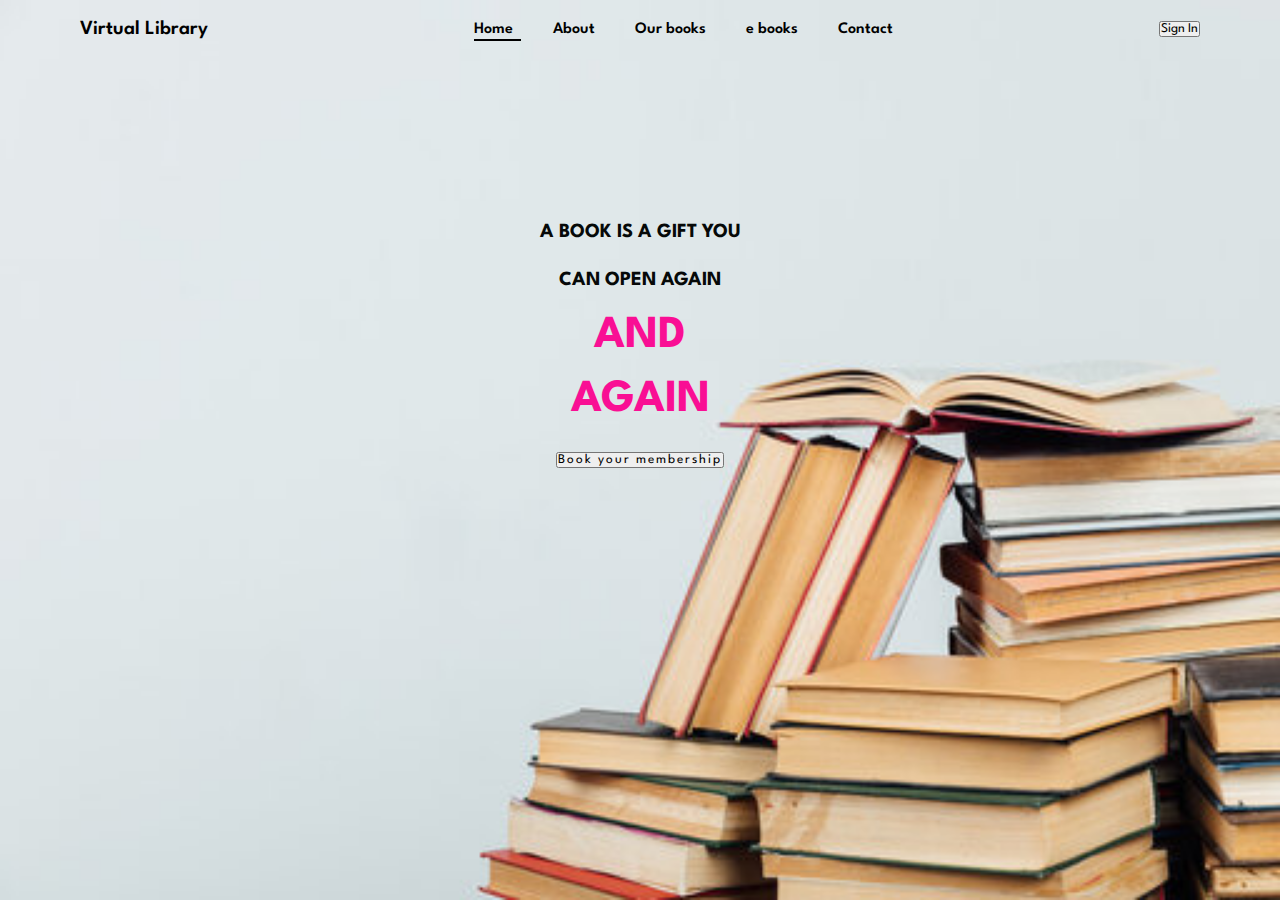
<file: index.html>
<!DOCTYPE html>
<html lang="en">
<head>
    <meta charset="UTF-8">
    <meta http-equiv="X-UA-Compatible" content="IE=edge">
    <meta name="viewport" content="width=device-width, initial-scale=1.0">
    <title>Virtual Library-Landing Page</title>
    <link rel="stylesheet" href="style.css">
</head>
<body>
    <section class="main">
        <section id="header">
            <div class="logo">
                Virtual Library
            </div>
    
            <div>
                <ul id="navbar">
                    <li><a class="active" href="#">Home</a></li>
                    <li><a href="#">About</a></li>
                    <li><a href="#">Our books</a></li>
                    <li><a href="#">e books</a></li>
                    <li><a href="#">Contact</a></li>
                </ul>
            </div>
            <div class="register">
                <button class="White">Sign In</button>
            </div>
        </section>

        <section id="main-text">
            <h3>A BOOK IS A GIFT YOU </h3>
            <h3>CAN OPEN AGAIN</h3>
            <h1>AND </h1>
            <h1>AGAIN</h1>
            <button class="Black">Book your membership</button>
        </section>
    </section>
</body>
</html>
</file>
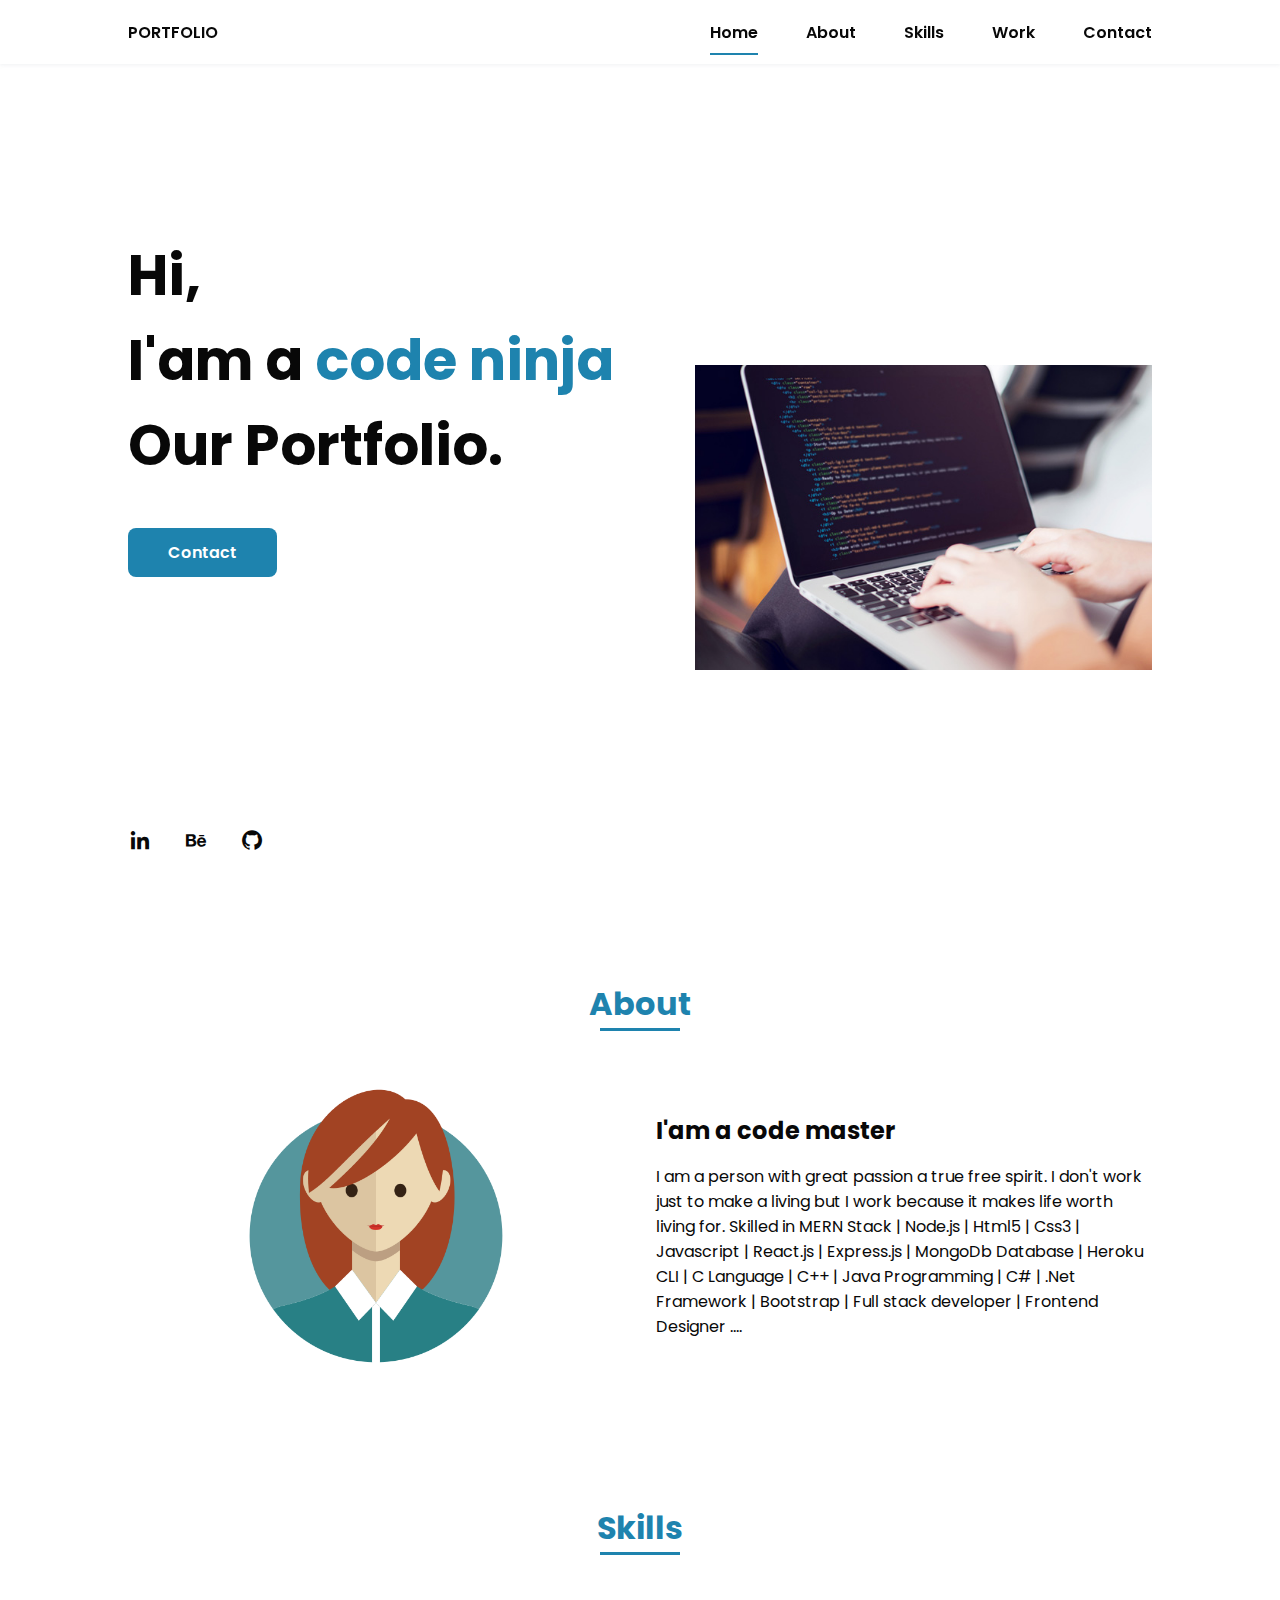
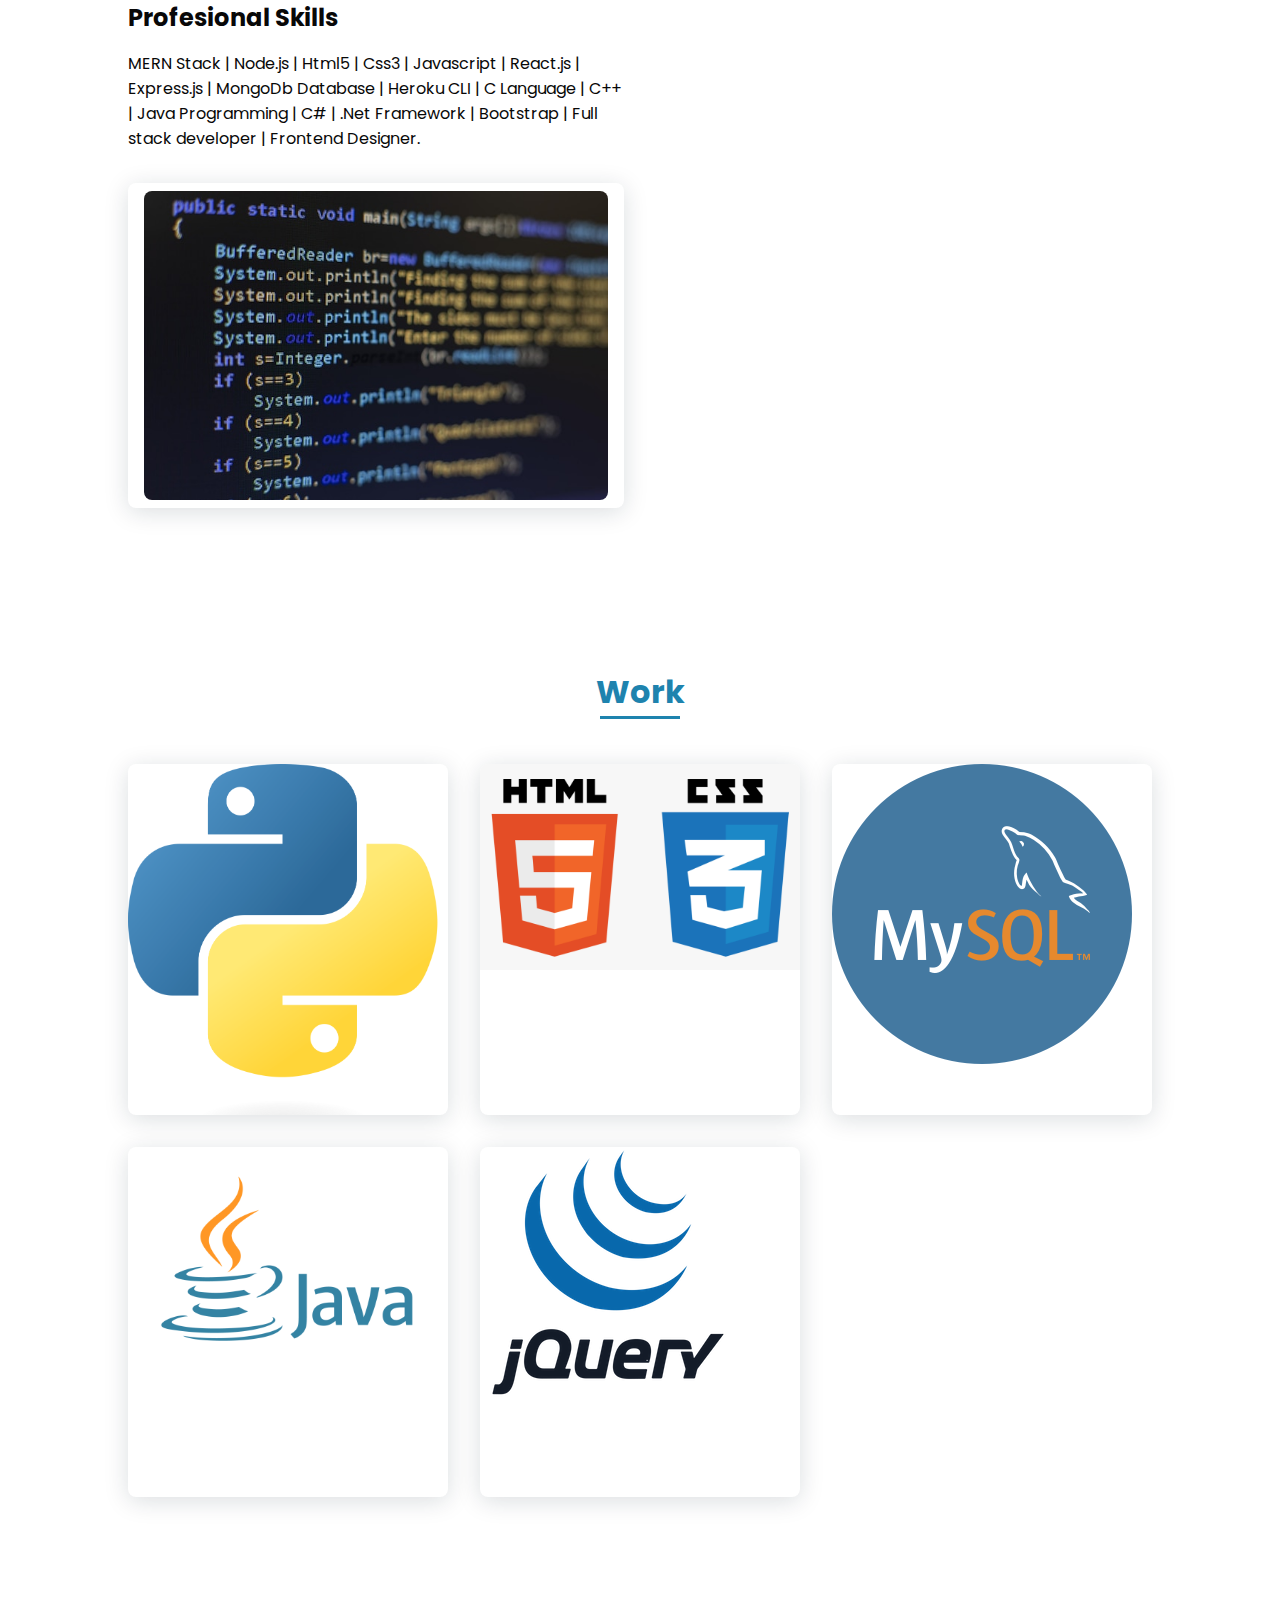
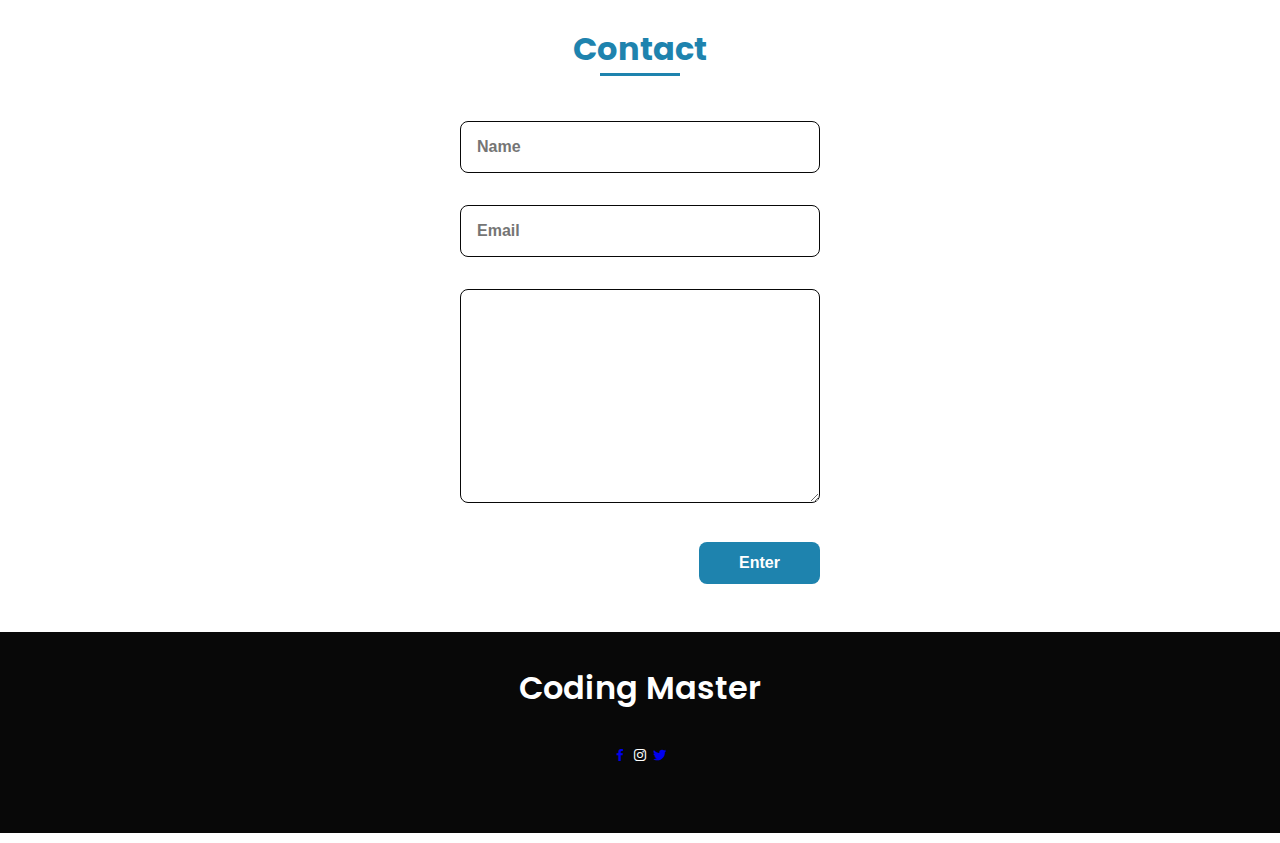
<file: index2.html>
<!DOCTYPE html>
<html lang="en">
<head>
<meta charset="UTF-8">
<meta name="viewport" content="width=device-width, initial-scale=1.0">
<link rel="stylesheet" href="style2.css">
<link href='https://cdn.jsdelivr.net/npm/boxicons@2.0.5/css/boxicons.min.css' rel='stylesheet'>

<title>Portfolio Website</title>
</head>
<body>
        
<!-- HEADER -->
<header class="l-header">
<nav class="nav bd-grid">
<div>
<a href="#" class="nav__logo">PORTFOLIO</a>
</div>

<div class="nav__menu" id="nav-menu">
        <ul class="nav__list">
        <li class="nav__item"><a href="#home" class="nav__link active">Home</a></li>
        <li class="nav__item"><a href="#about" class="nav__link">About</a></li>
        <li class="nav__item"><a href="#skills" class="nav__link">Skills</a></li>
        <li class="nav__item"><a href="#work" class="nav__link">Work</a></li>
        <li class="nav__item"><a href="#contact" class="nav__link">Contact</a></li>
         </ul>
</div>

<div class="nav__toggle" id="nav-toggle">
<i class='bx bx-menu'></i>
</div>
</nav>
</header>

<main class="l-main">
        <!--===== HOME =====-->
<section class="home bd-grid" id="home">
<div class="home__data">
<h1 class="home__title">Hi,<br>I'am a <span class="home__title-color"> code ninja</span><br> Our Portfolio. </h1>

<a href="#" class="button">Contact</a>
</div>

<div class="home__social">
<a href="https://www.linkedin.com/in/janjam-loshitha-a4307024a"  target="_blank" class="home__social-icon"><i class='bx bxl-linkedin'></i></a>
<a href="" class="home__social-icon"><i class='bx bxl-behance' ></i></a>
<a href="https://github.com/janjam loshitha"   target="_blank" class="home__social-icon"><i class='bx bxl-github' ></i></a>
</div>

<div class="home__img">    
<img src="laptop.jpg" alt="">
</div>
</section>

<!--===== ABOUT =====-->
<section class="about section " id="about">
<h2 class="section-title">About</h2>

<div class="about__container bd-grid">
<div class="about__img">
<img src="pro.png" alt="">
</div>
                    
<div>
<h2 class="about__subtitle">I'am a code master</h2>
<p class="about__text">I am a person with great passion a true free spirit. I don't work just to make a living but I work because it makes life worth living for. Skilled in MERN Stack | Node.js | Html5 | Css3 | Javascript | React.js | Express.js | MongoDb Database | Heroku CLI | C Language | C++ | Java Programming | C# | .Net Framework | Bootstrap | Full stack developer | Frontend Designer ....</p>           
</div>                                   
</div>
</section>


<!--===== SKILLS =====-->
<section class="skills section" id="skills">
<h2 class="section-title">Skills</h2>

<div class="skills__container bd-grid">          
<div>
<h2 class="skills__subtitle">Profesional Skills</h2>
<p class="skills__text">MERN Stack | Node.js | Html5 | Css3 | Javascript | React.js | Express.js | MongoDb Database | Heroku CLI | C Language | C++ | Java Programming | C# | .Net Framework | Bootstrap | Full stack developer | Frontend Designer.</p>
<div class="skills__data">
<div class="skills__names">
</div>
                    
<div>              
<img src="g.jpg" alt="" class="skills__img">
</div>
</div>
</section>

<!--===== WORK =====-->
<section class="work section" id="work">
<h2 class="section-title">Work</h2>
<div class="work__container bd-grid">
<div class="work__img">
        <img src="py.png" alt="">
</div>
<div class="work__img">
        <img src="ht.png" alt="">
</div>
<div class="work__img">
        <img src="ms.png" alt="">
</div>
<div class="work__img">
        <img src="java.png" alt="">
</div>
<div class="work__img">
        <img src="jq.png" alt="">
</div>

</div>
</section>

<!--===== CONTACT =====-->
<section class="contact section" id="contact">
<h2 class="section-title">Contact</h2>

<div class="contact__container bd-grid">
<form action="" class="contact__form">
<input type="text" placeholder="Name" class="contact__input">
<input type="mail" placeholder="Email" class="contact__input">
<textarea name="" id="" cols="0" rows="10" class="contact__input"></textarea>
<input type="button" value="Enter" class="contact__button button">
</form>
 </div>
</section>
</main>

<!--===== FOOTER =====-->
<footer class="footer">
        <p class="footer__title">Coding Master</p>
        <div class="footer__social">
<a href="#"><i class='bx bxl-facebook' ></i></a>
<a href="https://instagram.com/janjam_loshitha"></a><i class='bx bxl-instagram' ></i></a>
<a href="#"><i class='bx bxl-twitter' ></i></a>
</div>
</footer>
</body>
</html>
</file>
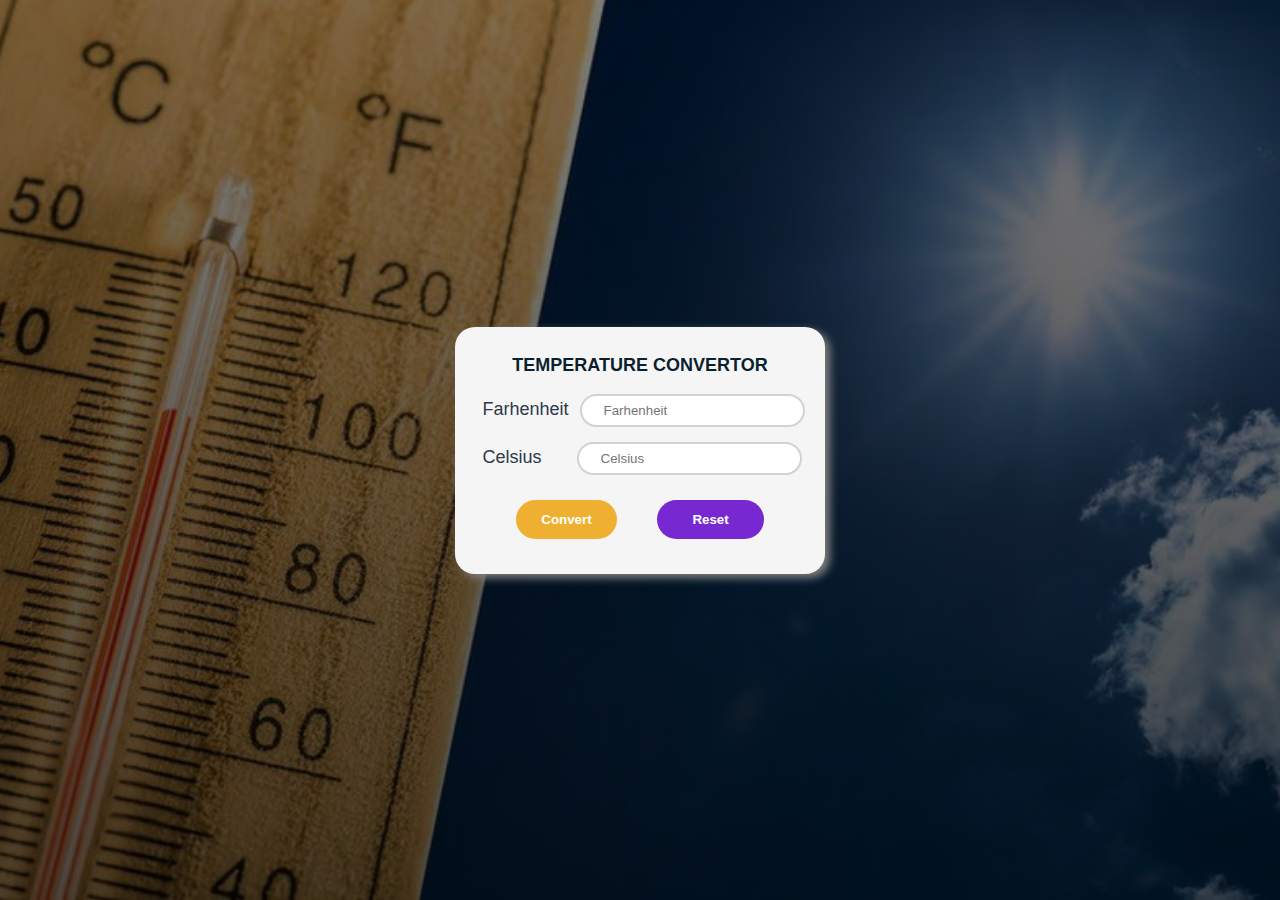
<file: index3.html>
<!DOCTYPE html>
<html lang="en">
<head>
  <meta charset="UTF-8">
  <meta http-equiv="X-UA-Compatible" content="IE=edge">
  <meta name="viewport" content="width=device-width, initial-scale=1.0">
  <link rel="stylesheet" href="style3.css">
  <script src="index.js"></script>
  <title>Temperature Convertor</title>
</head>
<body>
<div class="main">
  <div class="container">
    <div class="formContainer">
    <div class="form">
      <p class="para">Temperature Convertor</p>

       <div class="input1">
        <label for="">Farhenheit</label>
        <input id="Farhenheit" type="number" title="Enter Number" placeholder="Farhenheit">
       </div>

       <div class="input11">
        <label for="">Celsius</label>
        <input id="Celsius" type="number" title="Enter Number"  placeholder="Celsius">
       </div>     
<div class="buttons">
  <button class="btn1" onclick="tempConvertor()" id="convert">Convert</button>
  <button class="btn2" onclick="clearForm()" id="clear" >Reset</button>
</div> 
</div>
</div>
</div>
</div>
</body>
</html>
</file>
<file: style.css>
@import url("https://fonts.googleapis.com/css2?family=Spartan:wght@100;200;300;400;500;600;700;800;900&display=swap");
* {
  margin: 0;
  padding: 0;
  box-sizing: border-box;
  font-family: "Spartan", sans-serif;
}

html {
  scroll-behavior: smooth;
}

/* Global Styles */

h1 {
  font-size: 50px;
  line-height: 64px;
  color: #cdecf0;
}

h1 {
  font-size: 46px;
  line-height: 54px;
  color:rgb(249, 15, 148);
  padding: 5px;
}

h3 {
  font-size: 20px;
  color: rgb(6, 9, 8);
  padding: 15px;
}

h6 {
  font-weight: 700;
  font-size: 12px;
}

p {
  font-size: 16px;
  color: #25f5e4;
  margin: 15px 0 20px 0;
}

.main{
    width: 100%;
    height:100vh;
    background-image: url(loshi.jpg);
    background-size: cover;
    
}

#header{
    display: flex;
    align-items: center;
    justify-content: space-between;
    padding: 20px 80px;
    top: 0;
    left:0; 
    
}

#navbar{
    display:flex;
    justify-content: center;
    align-items: center;
    
}

#navbar li{
    list-style: none;
    padding : 0 20px;
    position: relative;

}

#navbar li a{
    text-decoration: none;
    font-size:16px;
    font-weight:600;
    color: black;
    transition: 0.3s ease;

}

#navbar li a.active::after,
#navbar li a:hover::after{
    content: "";
    width:60%;
    height: 2px;
    background: black;
    position: absolute;
    bottom: -4px;
    left:20px;
}

button.white{
    font-size: 13px;
    font-weight: 600;
    padding:11px 18px;
    color:black;
    background-color: transparent;
    cursor: pointer;
    border: 1px solid black;
    outline: none;
    transition: 0.2s;
}

body {
  width: 100%;
}

 button:hover{
    background: black;
    color: white;
    border-radius: 5px;
}

.logo{
    font-size:20px;
    font-weight:600;
    color: black;
}

#main-text{
    margin-top: 150px;
    display: flex;
    flex-direction: column;
    justify-content: space-evenly;
    align-items: center;
}

#main-text button{
    margin-top: 20px;
    letter-spacing: 2px;
}
</file>
<file: style2.css>
@import url("https://fonts.googleapis.com/css2?family=Poppins:wght@400;600;700&amp;display=swap");
/*===== VARIABLES CSS =====*/
:root{
  --header-height: 3rem;
  --font-semi: 600;
}

/*===== Colores =====*/
:root{
  --first-color: #1e83ae;
  --second-color: #080808;
}

/*===== Fuente y tipografia =====*/
:root{
  --body-font: 'Poppins', sans-serif;
  --big-font-size: 2rem;
  --h2-font-size: 1.25rem;
  --normal-font-size: 0.938rem;
}
@media screen and (min-width: 768px){
  :root{
    --big-font-size: 3.5rem;
    --h2-font-size: 2rem;
    --normal-font-size: 1rem;
  }
}

/*===== Margenes =====*/
:root{
  --mb-1: 0.5rem;
  --mb-2: 1rem;
  --mb-3: 1.5rem;
  --mb-4: 2rem;
  --mb-5: 2.5rem;
  --mb-6: 3rem;
}

/*===== z index =====*/
:root{
  --z-back: -10;
  --z-normal: 1;
  --z-tooltip: 10;
  --z-fixed: 100;
}

/*===== BASE =====*/
*,::before,::after{
  box-sizing: border-box;
}
html{
  scroll-behavior: smooth;
}
body{
  margin: var(--header-height) 0 0 0;
  font-family: var(--body-font);
  font-size: var(--normal-font-size);
  color: var(--second-color);
}
h1,h2,p{
  margin: 0;
}
ul{
  margin: 0;
  padding: 0;
  list-style: none;
}
a{
  text-decoration: none;
}
img{
  max-width: 100%;
  height: auto;
  display: block;
}

/*===== CLASS CSS ===== */
.section-title{
  position: relative;
  font-size: var(--h2-font-size);
  color: var(--first-color);
  margin-top: var(--mb-2);
  margin-bottom: var(--mb-4);
  text-align: center;
}
.section-title::after{
  position: absolute;
  content: "";
  width: 64px;
  height: 0.18rem;
  left: 0;
  right: 0;
  margin: auto;
  top: 2rem;
  background-color: var(--first-color);
}
.section{
  padding-top: 3rem;
  padding-bottom: 2rem;
}

/*===== LAYOUT =====*/
.bd-grid{
  max-width: 1024px;
  display: grid;
  grid-template-columns: 100%;
  grid-column-gap: 2rem;
  width: calc(100% - 2rem);
  margin-left: var(--mb-2);
  margin-right: var(--mb-2);
}
.l-header{
  width: 100%;
  position: fixed;
  top: 0;
  left: 0;
  z-index: var(--z-fixed);
  background-color: #fff;
  box-shadow: 0 1px 4px rgba(146,161,176,.15);
}

/*===== NAV =====*/
.nav{
  height: var(--header-height);
  display: flex;
  justify-content: space-between;
  align-items: center;
  font-weight: var(--font-semi);
}
@media screen and (max-width: 768px){
  .nav__menu{
    position: fixed;
    top: var(--header-height);
    right: -100%;
    width: 80%;
    height: 100%;
    padding: 2rem;
    background-color: var(--second-color);
    transition: .5s;
  }
}
.nav__item{
  margin-bottom: var(--mb-4);
}
.nav__link{
  position: relative;
  color: #fff;
}
.nav__link:hover{
  position: relative;
}
.nav__link:hover::after{
  position: absolute;
  content: "";
  width: 100%;
  height: 0.18rem;
  left: 0;
  top: 2rem;
  background-color: var(--first-color);
}
.nav__logo{
  color: var(--second-color);
}
.nav__toggle{
  color: var(--second-color);
  font-size: 1.5rem;
  cursor: pointer;
}

/*Active menu*/
.active::after{
  position: absolute;
  content: "";
  width: 100%;
  height: 0.18rem;
  left: 0;
  top: 2rem;
  background-color: var(--first-color);
}

/*=== Show menu ===*/
.show{
  right: 0;
}

/*===== HOME =====*/
.home{
  height: calc(100vh - 3rem);
  row-gap: 1rem;
}
.home__data{
  align-self: center;
}
.home__title{
  font-size: var(--big-font-size);
  margin-bottom: var(--mb-5);
}
.home__title-color{
  color: var(--first-color);
}
.home__social{
  display: flex;
  flex-direction: column;
}
.home__social-icon{
  width: max-content;
  margin-bottom: var(--mb-2);
  font-size: 1.5rem;
  color: var(--second-color);
}
.home__social-icon:hover{
  color: var(--first-color);
}
.home__img{
  position: absolute;
  right: 0;
  bottom: 0;
  width:  900px;
  height: 400px;
}

/*BUTTONS*/
.button{
  display: inline-block;
  background-color: var(--first-color);
  color: #fff;
  padding: .75rem 2.5rem;
  font-weight: var(--font-semi);
  border-radius: .5rem;
}
.button:hover{
  box-shadow: 0 10px 36px rgba(0,0,0,.15);
}

/* ===== ABOUT =====*/
.about__container{
  row-gap: 2rem;
  text-align: center;
}
.about__subtitle{
  margin-bottom: var(--mb-2);
}
.about__img{
  justify-self: center;
}
.about__img img{
  width: 200px;
  border-radius: .5rem;
}

/* ===== SKILLS =====*/
.skills__container{
  row-gap: 2rem;
  text-align: center;
}
.skills__subtitle{
  margin-bottom: var(--mb-2);
}
.skills__text{
  margin-bottom: var(--mb-4);
}
.skills__data{
  display: flex;
  justify-content: space-between;
  align-items: center;
  position: relative;
  font-weight: var(--font-semi);
  padding: .5rem 1rem;
  margin-bottom: var(--mb-4);
  border-radius: .5rem;
  box-shadow: 0 4px 25px rgba(14,36,49,.15);
}
.skills__icon{
  font-size: 2rem;
  margin-right: var(--mb-2);
  color: var(--first-color);
}
.skills__names{
  display: flex;
  align-items: center;
}
.skills__bar{
  position: absolute;
  left: 0;
  bottom: 0;
  background-color: var(--first-color);
  height: .25rem;
  border-radius: .5rem;
  z-index: var(--z-back);
}
.skills__html{
  width: 80%;
}
.skills__css{
  width: 70%;
}
.skills__js{
  width: 65%;
}
.skills__ux{
  width: 60%;
}
.skills__img{
  border-radius: .5rem;
}

/* ===== WORK =====*/
.work__container{
  row-gap: 2rem;
}
.work__img{
  box-shadow: 0 4px 25px rgba(14,36,49,.15);
  border-radius: .5rem;
  overflow: hidden;
}
.work__img img{
  transition: 1s;
  cursor: pointer;
}
.work__img img:hover{
  transform: scale(1.1);
}

/* ===== CONTACT =====*/
.contact__input{
  width: 100%;
  font-size: var(--normal-font-size);
  font-weight: var(--font-semi);
  padding: 1rem;
  border-radius: .5rem;
  border: 1.5px solid var(--second-color);
  outline: none;
  margin-bottom: var(--mb-4);
}
.contact__button{
  display: block;
  border: none;
  outline: none;
  font-size: var(--normal-font-size);
  cursor: pointer;
  margin-left: auto;
}

/* ===== FOOTER =====*/
.footer{
  background-color: var(--second-color);
  color: #fff;
  text-align: center;
  font-weight: var(--font-semi);
  padding: 2rem 0;
}
.footer__title{
  font-size: 2rem;
  margin-bottom: var(--mb-4);
}
.footer__social{
  margin-bottom: var(--mb-4);
}
.footer__icon{
  font-size: 1.5rem;
  color: #fff;
  margin: 0 var(--mb-2)
}

/* ===== MEDIA QUERIES=====*/
@media screen and (min-width: 768px){
  body{
    margin: 0;
  }
  .section{
    padding-top: 4rem;
    padding-bottom: 3rem;
  }
  .section-title{
    margin-bottom: var(--mb-6);
  }
  .section-title::after{
    width: 80px;
    top: 3rem;
  }

  .nav{
    height: calc(var(--header-height) + 1rem);
  }
  .nav__list{
    display: flex;
    padding-top: 0;
  }
  .nav__item{
    margin-left: var(--mb-6);
    margin-bottom: 0;
  }
  .nav__toggle{
    display: none;
  }
  .nav__link{
    color: var(--second-color);
  }

  .home{
    height: 100vh;
  }
  .home__data{
    align-self: flex-end;
  }
  .home__social{
    padding-top: 0;
    padding-bottom: 2.5rem;
    flex-direction: row;
    align-self: flex-end;
  }
  .home__social-icon{
    margin-bottom: 0;
    margin-right: var(--mb-4);
  }
  .home__img{
    width: 457px;
    bottom: 15%;
  }

  .about__container, .skills__container{
    grid-template-columns: repeat(2,1fr);
    align-items: center;
    text-align: initial;
  }
  .about__img img{
    width: 300px;
  }
  .work__container{
    grid-template-columns: repeat(3, 1fr);
    grid-template-rows: repeat(2,1fr);
    column-gap: 2rem;
  }
  .contact__form{
    width: 360px;
  }
  .contact__container{
    justify-items: center;
  }
}

@media screen and (min-width: 1024px) {
  .bd-grid {
    margin-left: auto;
    margin-right: auto;
  }
  .home__img {
    right: 10%;
  }
}
</file>
<file: style3.css>
body{
        margin: 0;
        padding: 0;
        box-sizing: border-box;
        background-image: linear-gradient(rgba(0,0,0,0.5),rgba(0,0,0,0.7)),url(t3.jpg);
        background-position: center;
        background-repeat: no-repeat;
        background-size: cover;
}
.main{
        display: flex;
        flex-wrap: wrap;
        justify-content: center;
}
.container{
        height:100vh ;
        min-width: 280px;
        display: flex;
        justify-content: center;
        align-items: center;
}
.form{
        display: flex;
        flex-direction: column;
        max-width: 400px;
        background-color: whitesmoke;
        padding: 10px 20px;
        box-shadow: 5px 4px 9px gray;
        border-top-left-radius: 20px;
        border-top-right-radius: 20px;
        border-bottom-left-radius: 20px;
        border-bottom-right-radius: 20px;
}
.form button{
        margin: 25px 0px;
}
.btn1{
        padding:12px 25px;
        background-color:#efb031; 
        color: white;
        border:none;
        border-radius: 30px;
        cursor: pointer;
        font-weight: bold;
}
.btn2{
        padding:12px 35px;
        background-color:#7728d1;   
        color: white;
        border:none;
        border-radius: 30px;
        cursor: pointer;
        font-weight: bold;   
}
.para{
        text-align: center;
        text-transform: uppercase;
        font-weight: bold;
        font-family: 'Franklin Gothic Medium', 'Arial Narrow', Arial, sans-serif;
        font-size: large;
        color: #0b1f2e;
}
.form input {
        padding: 7px 22px;
        border: 2px solid #d2d2d2;
        border-radius: 20px;
}
input:focus{
        outline: none;
        border: 2px solid #d2d2d2;     
}
label{
        font-size: large;
        font-weight: lighter;
        font-family: 'Franklin Gothic Medium', 'Arial Narrow', Arial, sans-serif;
        padding: 0px 7px;
        color: #2c394b;
}
.input11{
        padding-top: 15px;
}
.input11 input{
        margin-left: 24px;
}
.buttons{
        display: flex;
        align-items: center;
        justify-content: space-evenly;
}
.btn1:hover{
      background-color: white;
      color: orange;
      border: 2px solid orange;  
}
.btn2:hover{
        background-color: transparent;
        color:#ff4c29;
        border: 1px solid #ff4c29;
}
</file>
